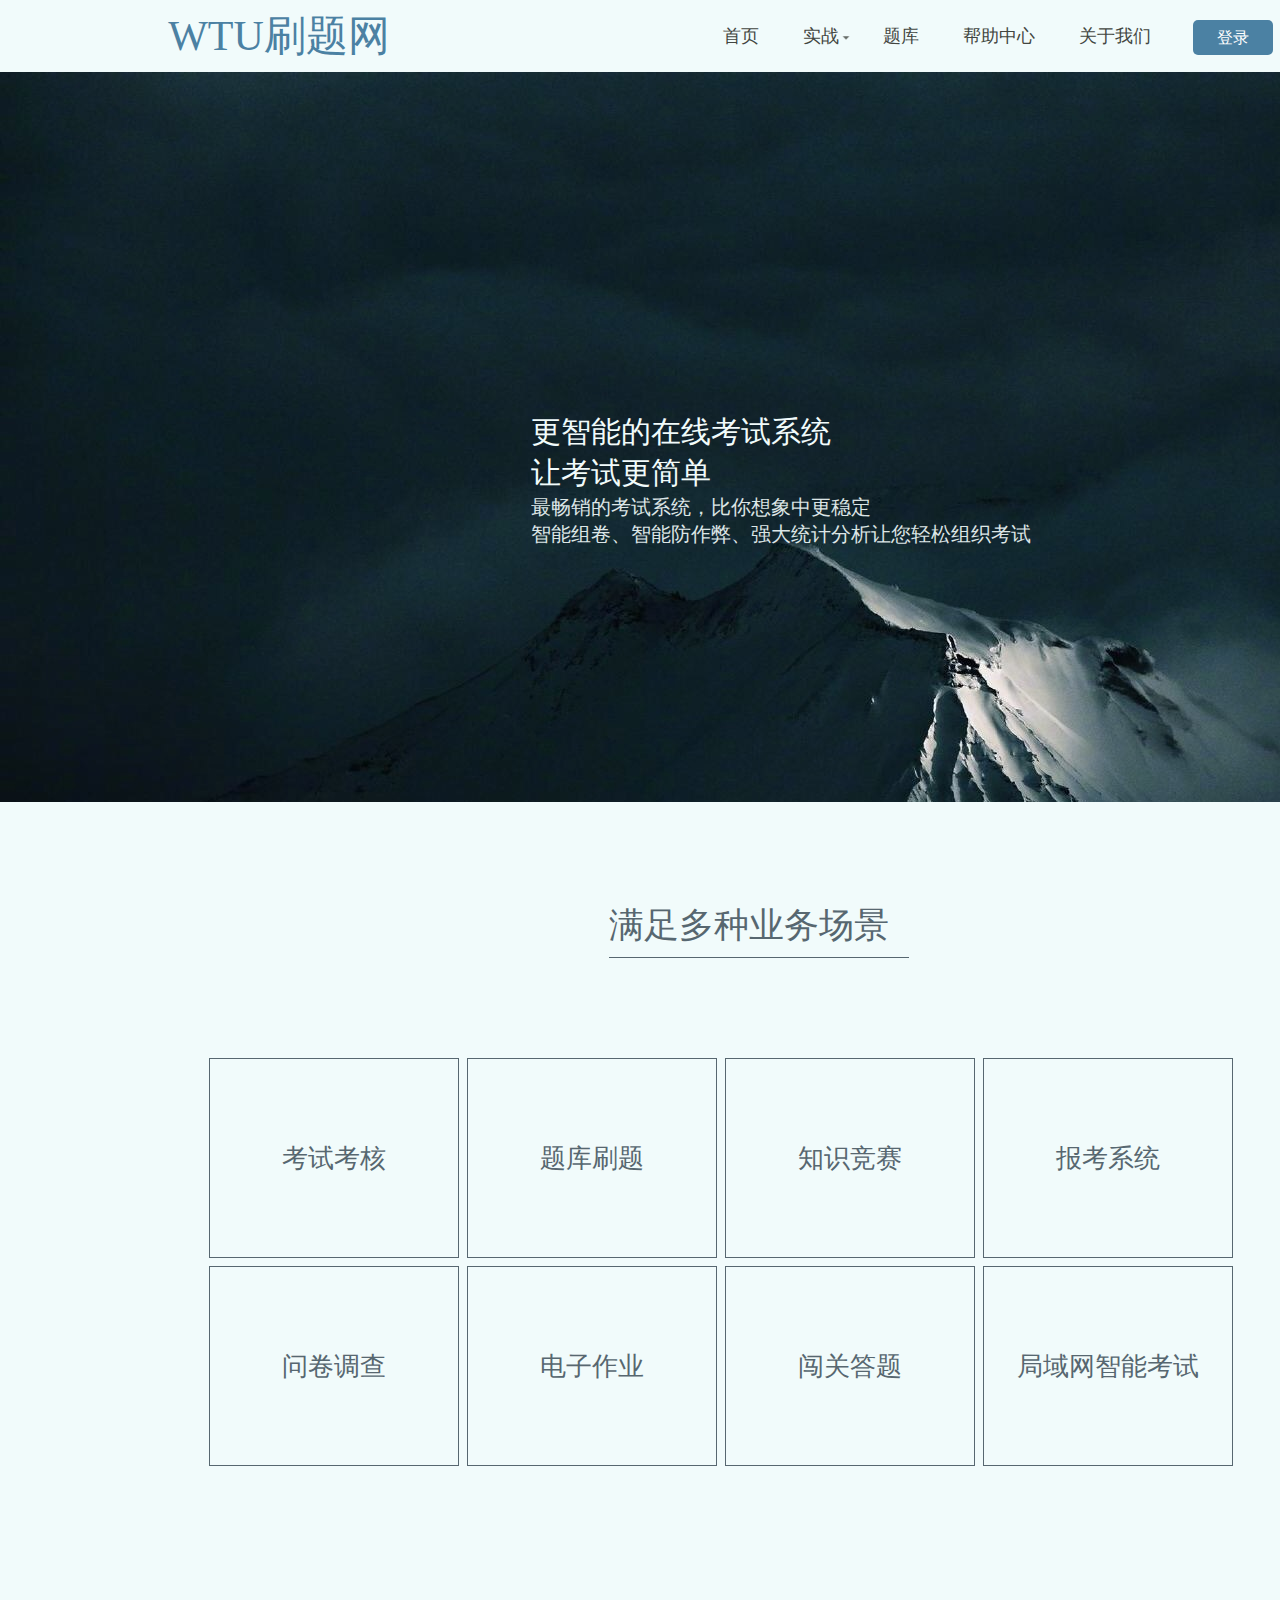
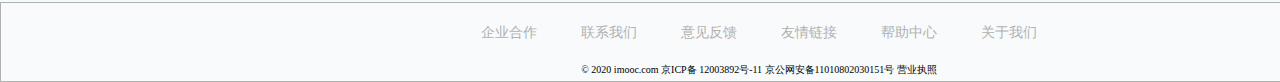
<file: index.html>
<!DOCTYPE html>
<html>
	<head>
		<meta charset="utf-8">
		<title>首页</title>
		<link rel="stylesheet" type="text/css" href="css/index/header.css"/>
		<link rel="stylesheet" type="text/css" href="css/index/content.css"/>
		<link rel="stylesheet" type="text/css" href="css/index/footer.css"/>
		<link rel="stylesheet" type="text/css" href="css/loging.css"/>
		<script src="js/vue.js" type="text/javascript" charset="utf-8"></script>
	</head>
	<body >
		<!-- 导航条内容 -->
		<div id="index">
		<header>
			<div class="nav">
				<div id="logo">WTU刷题网</div>
				<div class="login_regest nav_float">
					<div class="account_btn " @click="gologin()">登录</div>
					<div class="account_btn ">注册</div>
				</div>
				<div class="nav_content nav_float">
					<ul class="thefont nav_ul">
						<li class="nav_li"><a @click="goToDetail();">首页</a></li>
						<li class="nav_li"><a @click="goToDetail();">实战</a><img src="img/index/trangle.png" class="trangle"/></li>
						<li class="nav_li"><a @click="goToDetail();">题库</a></li>
						<li class="nav_li"><a href="#" >帮助中心</a></li>
						<li class="nav_li"><a href="#">关于我们</a></li>
					</ul>
				</div>
			</div>
			
		</header>
		<!-- 大图片的div内容 -->
		<div id="idendify">
			<div class="posi_abc">
				<div class="second_font">更智能的在线考试系统</div>
				<div class="second_font">让考试更简单</div>
				<div class="third_font">最畅销的考试系统，比你想象中更稳定</div>
				<div class="third_font">智能组卷、智能防作弊、强大统计分析让您轻松组织考试</div>
			</div>
		</div>
		<!-- 功能的介绍 -->
		<div id="component">
			<div class="com_intro">满足多种业务场景</div>
			<ul class="com_ul">
				<li class="com_float">考试考核</li>
				<li class="com_float">题库刷题</li>
				<li class="com_float">知识竞赛</li>
				<li class="com_float">报考系统</li>
				<li class="com_float">问卷调查</li>
				<li class="com_float">电子作业</li>
				<li class="com_float">闯关答题</li>
				<li class="com_float">局域网智能考试</li>
			</ul>
		</div>


		<footer>
				<ul class="footerCon">
					<li>企业合作</li>
					<li>联系我们</li>
					<li>意见反馈</li>
					<li>友情链接</li>
					<li>帮助中心</li>
					<li>关于我们</li>
				</ul>
				<div class="copyright">© 2020 imooc.com  京ICP备 12003892号-11 京公网安备11010802030151号 营业执照</div>
		</footer>
		
		<!-- 登录界面 -->
		<div id="loginweb" v-show="logining">
			<div id="logining_area">
				<div :class="{ cross: Across, 'crosss': Acrossa}" @mouseover="changecross" @mouseleave="changecross()" @click="nologin()"></div>
				<div id="logining_box">
					<div class="title_wap">
						<span>用户登录</span>
					</div>
					<form action="" method="post">
						<input type="text" name="username" class="user" placeholder="请输入登录邮箱/用户名"/>
						<input type="password" name="userpwd" class="user" placeholder="请输入密码"/>
						<input type="text" name="code" class="code" placeholder="请输入验证码"/>
						<div class="forgetpwd">
							<a class="blue">忘记密码?</a>
							<div class="regest_wap_right">
								还没有账号？
								<a class="blue" href="regest.html">立即注册</a>
							</div>
						</div>
						<button type="submit" class="login_btn">登录</button>
					</form>
				</div>
			</div>
		</div>
		</div>
	</body>
	<script src="js/index.js" type="text/javascript" charset="utf-8"></script>
</html>
</file>
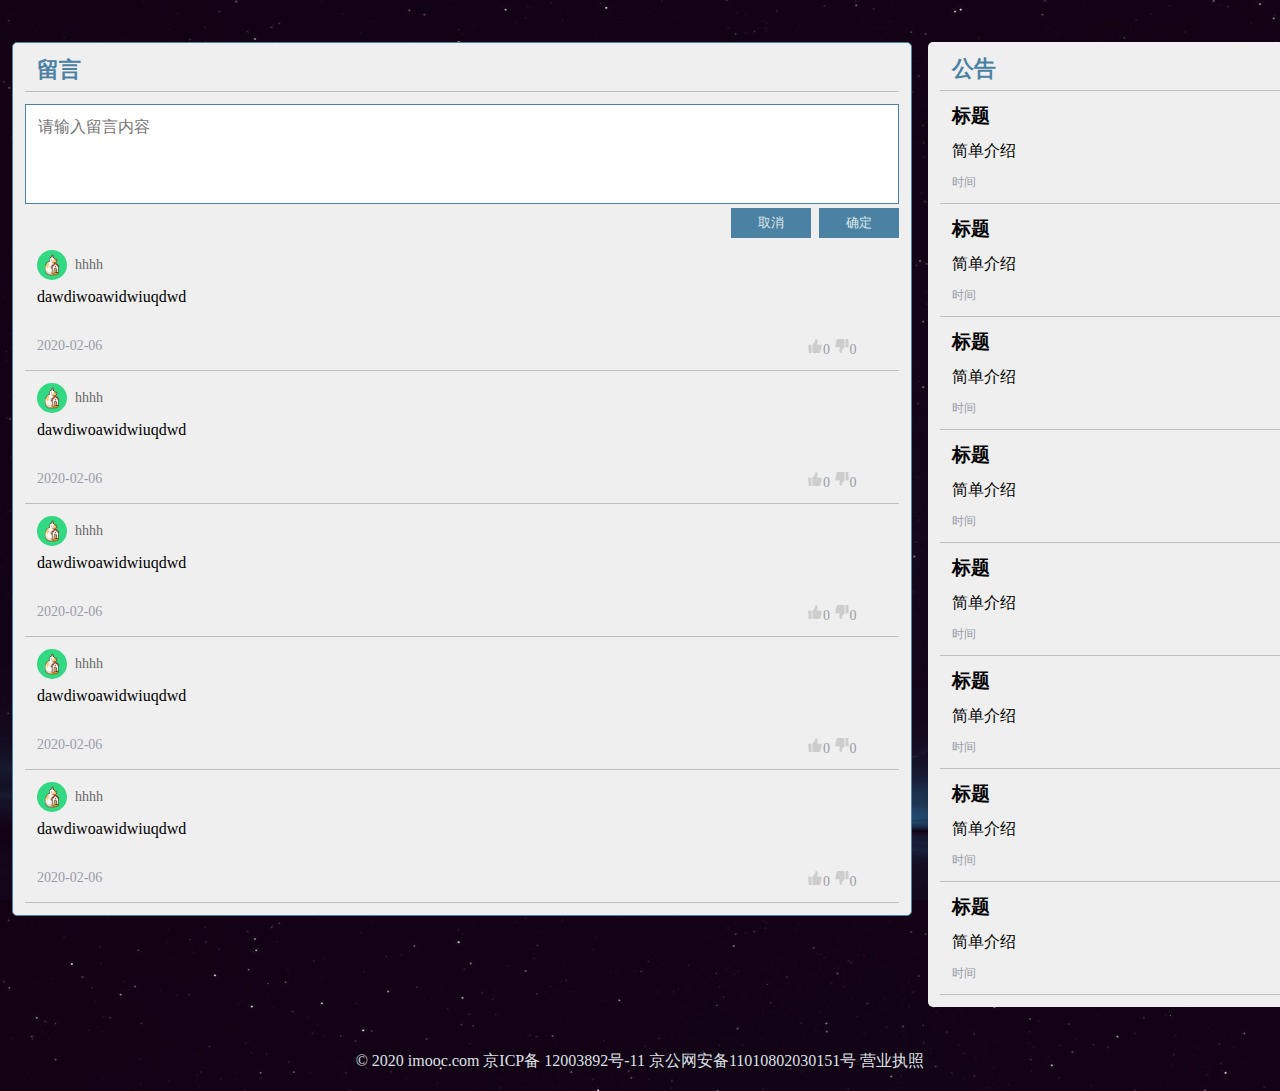
<file: board.html>
<!DOCTYPE html>
<html>
	<head>
		<meta charset="utf-8">
		<title>公告与留言</title>
		<link rel="stylesheet" type="text/css" href="css/board.css"/>
		<script src="js/vue.js" type="text/javascript" charset="utf-8"></script>
	</head>
	<body>
		<div id="board">
			<!-- 留言框 -->
			<div id="message">
				<div class="headertip"><span>留言</span></div>
				<form action="" method="">
					<input type="text" id=""/>
					<textarea class="inputMessage" style="resize: none; height: 100px; width: 874px;" placeholder="请输入留言内容" v-model:value="inputMsg"></textarea>
					<div class="btns">
						<button type="submit" >确定</button>
						<button type="button" @click="cancel()">取消</button>
					</div>
				</form>
				
				<ul>
					<li>
						<!-- 用户的头像以及用户名 -->
						<div class="userinformation">
							<img src="img/regest/img8.jpg" class="userImg">
							<div class="userName">hhhh</div>
						</div>
						<!-- 留言内容 -->
						<div class="userMsg">
							<span>dawdiwoawidwiuqdwd</span>
						</div>
						<!-- 时间  点赞  踩 -->
						<div class="express">
							<span>2020-02-06</span>
							<div class="upAndDown">
								<img src="img/board/up.png" class="upDownImg"/>0
								<img src="img/board/down.png" class="upDownImg"/>0
							</div>
							
						</div>
					</li>
					
					<li>
						<!-- 用户的头像以及用户名 -->
						<div class="userinformation">
							<img src="img/regest/img8.jpg" class="userImg">
							<div class="userName">hhhh</div>
						</div>
						<!-- 留言内容 -->
						<div class="userMsg">
							<span>dawdiwoawidwiuqdwd</span>
						</div>
						<!-- 时间  点赞  踩 -->
						<div class="express">
							<span>2020-02-06</span>
							<div class="upAndDown">
								<img src="img/board/up.png" class="upDownImg"/>0
								<img src="img/board/down.png" class="upDownImg"/>0
							</div>
							
						</div>
					</li>
					
					<li>
						<!-- 用户的头像以及用户名 -->
						<div class="userinformation">
							<img src="img/regest/img8.jpg" class="userImg">
							<div class="userName">hhhh</div>
						</div>
						<!-- 留言内容 -->
						<div class="userMsg">
							<span>dawdiwoawidwiuqdwd</span>
						</div>
						<!-- 时间  点赞  踩 -->
						<div class="express">
							<span>2020-02-06</span>
							<div class="upAndDown">
								<img src="img/board/up.png" class="upDownImg"/>0
								<img src="img/board/down.png" class="upDownImg"/>0
							</div>
							
						</div>
					</li>
					
					<li>
						<!-- 用户的头像以及用户名 -->
						<div class="userinformation">
							<img src="img/regest/img8.jpg" class="userImg">
							<div class="userName">hhhh</div>
						</div>
						<!-- 留言内容 -->
						<div class="userMsg">
							<span>dawdiwoawidwiuqdwd</span>
						</div>
						<!-- 时间  点赞  踩 -->
						<div class="express">
							<span>2020-02-06</span>
							<div class="upAndDown">
								<img src="img/board/up.png" class="upDownImg"/>0
								<img src="img/board/down.png" class="upDownImg"/>0
							</div>
							
						</div>
					</li>
					
					<li>
						<!-- 用户的头像以及用户名 -->
						<div class="userinformation">
							<img src="img/regest/img8.jpg" class="userImg">
							<div class="userName">hhhh</div>
						</div>
						<!-- 留言内容 -->
						<div class="userMsg">
							<span>dawdiwoawidwiuqdwd</span>
						</div>
						<!-- 时间  点赞  踩 -->
						<div class="express">
							<span>2020-02-06</span>
							<div class="upAndDown">
								<img src="img/board/up.png" class="upDownImg"/>0
								<img src="img/board/down.png" class="upDownImg"/>0
							</div>
							
						</div>
					</li>
					
				</ul>
				
			</div>
			<!-- 公告栏 -->
			<div id="bulletin">
				<div class="notices">
					<div class="headertip"><span>公告</span></div>
					<!-- 公告的内容 v-for -->
					<ul>
						<li>
							<h3><a>标题</a></h3>
							<div class="details">
								<div class="info">简单介绍</div>
								<p>时间</p>
							</div>
						</li>
						<li>
							<h3><a>标题</a></h3>
							<div class="details">
								<div class="info">简单介绍</div>
								<p>时间</p>
							</div>
						</li>
						<li>
							<h3><a>标题</a></h3>
							<div class="details">
								<div class="info">简单介绍</div>
								<p>时间</p>
							</div>
						</li>
						<li>
							<h3><a>标题</a></h3>
							<div class="details">
								<div class="info">简单介绍</div>
								<p>时间</p>
							</div>
						</li>
						<li>
							<h3><a>标题</a></h3>
							<div class="details">
								<div class="info">简单介绍</div>
								<p>时间</p>
							</div>
						</li>
						<li>
							<h3><a>标题</a></h3>
							<div class="details">
								<div class="info">简单介绍</div>
								<p>时间</p>
							</div>
						</li>
						<li>
							<h3><a>标题</a></h3>
							<div class="details">
								<div class="info">简单介绍</div>
								<p>时间</p>
							</div>
						</li>
						<li>
							<h3><a>标题</a></h3>
							<div class="details">
								<div class="info">简单介绍</div>
								<p>时间</p>
							</div>
						</li>
					</ul>
				</div>
			</div>
			
		</div>
		<footer>
			<div class="copyright">© 2020 imooc.com  京ICP备 12003892号-11 京公网安备11010802030151号 营业执照</div>
		</footer>
	</body>
	<script src="js/board.js" type="text/javascript" charset="utf-8"></script>
</html>
</file>
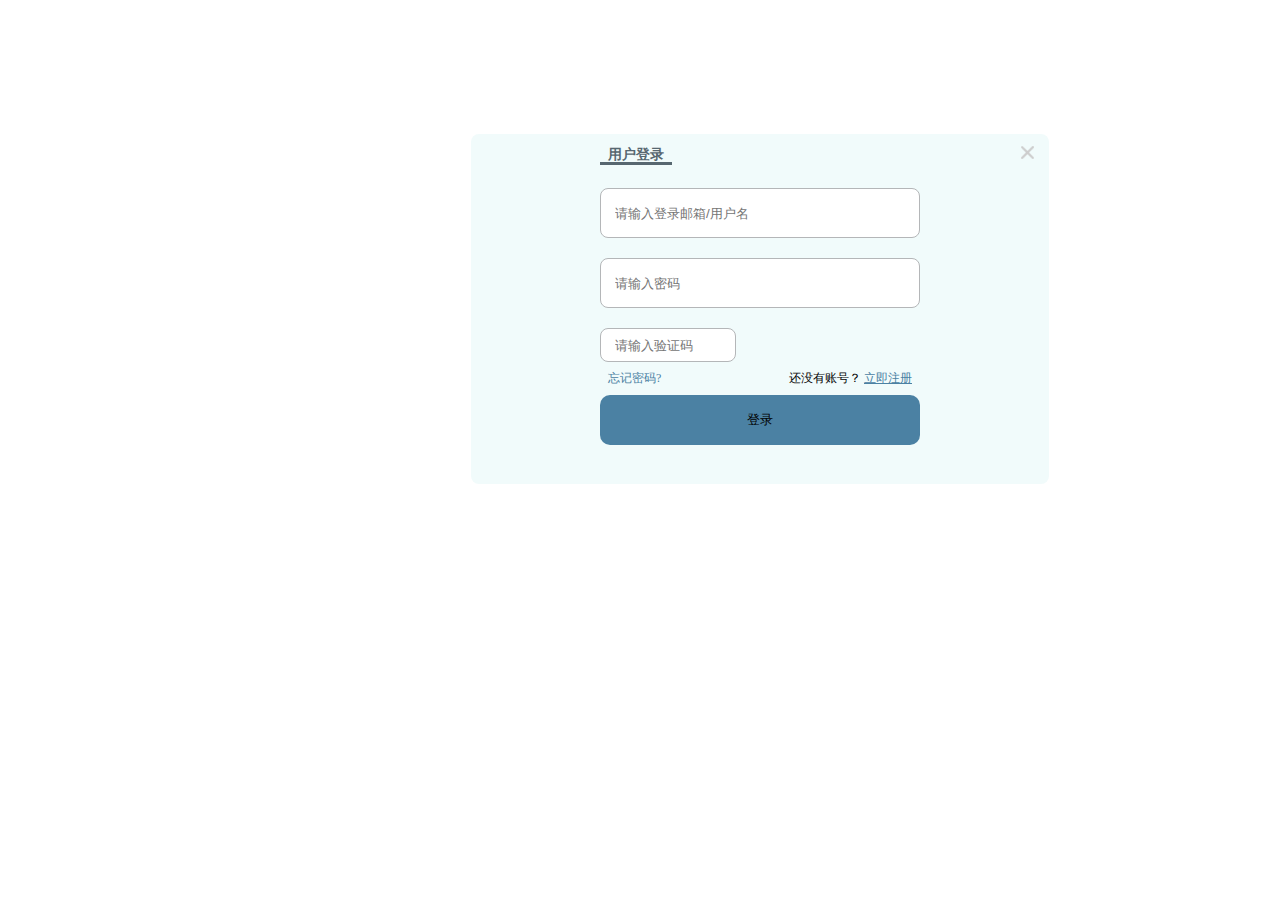
<file: loging.html>
<!DOCTYPE html>
<html>
	<head>
		<meta charset="utf-8" />
		<title>登陆界面</title>
		<link rel="stylesheet" href="css/loging.css"/>
		<script src="js/vue.js" type="text/javascript" charset="utf-8"></script>	
	</head>
	<body>
		<div id="loginweb">
			<div id="logining_area">
				<div :class="{ cross: Across, 'crosss': Acrossa}" @mouseover="changecross" @mouseleave="changecross()"></div>
				<div id="logining_box">
					<div class="title_wap">
						<span>用户登录</span>
					</div>
					<form action="" method="post">
						<input type="text" name="username" class="user" placeholder="请输入登录邮箱/用户名"/>
						<input type="password" name="userpwd" class="user" placeholder="请输入密码"/>
						<input type="text" name="code" class="code" placeholder="请输入验证码"/>
						<div class="forgetpwd">
							<a class="blue">忘记密码?</a>
							<div class="regest_wap_right">
								还没有账号？
								<a class="blue" href="regest.html">立即注册</a>
							</div>
						</div>
						<button type="submit" class="login_btn">登录</button>
					</form>
				</div>
			</div>
		</div>
	</body>
	<script src="js/login.js" type="text/javascript" charset="utf-8"></script>
</html>
</file>
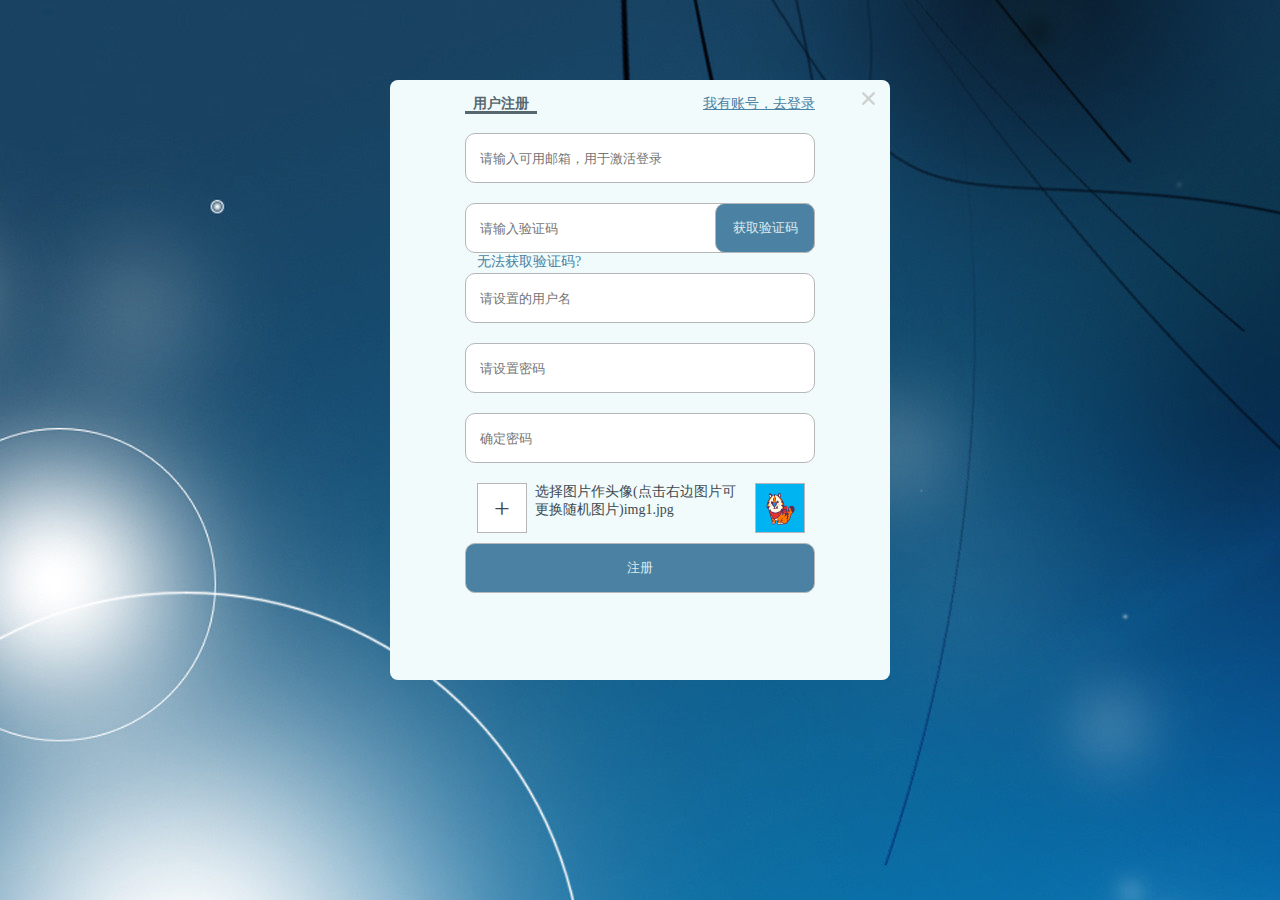
<file: regest.html>
<!DOCTYPE html>
<html>
	<head>
		<meta charset="utf-8">
		<title>注册页面</title>
		<link rel="stylesheet" type="text/css" href="css/regest.css"/>
		<script src="js/vue.js" type="text/javascript" charset="utf-8"></script>
	</head>
	<body>
		<div id="regestweb">
			<div :class="{ cross: Across, 'crosss': Acrossa}" @mouseover="changecross" @mouseleave="changecross()"></div>
			<div id="regest_area">
				<div id="title_wap">
					<span>用户注册</span>
					<a href="loging.html">我有账号，去登录</a>
				</div>
				<form action="" enctype="multipart/form-data" method="post" class="regestform">
					<input type="text" name="email" placeholder="请输入可用邮箱，用于激活登录" class="inputArea" v-model:value="email"/>
					<label class="emailTip" ref="emailAlert">{{emailAlert}}</label>
					<input type="text" name="emailcode" placeholder="请输入验证码" class="inputArea"/><br>
					<a class="noCode">无法获取验证码?</a>
					<input type="button" id="getCode" value="获取验证码" class="inputArea" @click="sendEmail();" ref="getCode"/>
					<input type="text" name="username" placeholder="请设置的用户名" class="inputArea"/>
					<input type="password" name="password" placeholder="请设置密码" v-model="pwd1" class="inputArea"/>
					<label class="pwdTip" ref="pwdTip">密码不一致!</label>
					<input type="password" name="passwordsure" placeholder="确定密码" v-model="pwd2" class="inputArea"/><br>
					<input type="file" name="file" id="fileInput" @change="uploadImg($event)" ref="getfilename" value="" />
					<label class="fileTip" for="fileInput" >+</label>
					<div class="fileTip2">
						<div class="tip3">选择图片作头像(点击右边图片可更换随机图片)<span ref="setfilename">img1.jpg</span></div>
						<img src="./img/regest/img1.jpg" class="accountImg" ref="accountImg" @click="getNum();">
					</div>
					<input type="button" value="注册" id="regestbtn" @click="registered();" class="inputArea"/></br>
				</form>
			</div>
		</div>
		
		<!--  -->
	</body>
	<script src="./js/regest.js" type="text/javascript" charset="utf-8"></script>
</html>
</file>
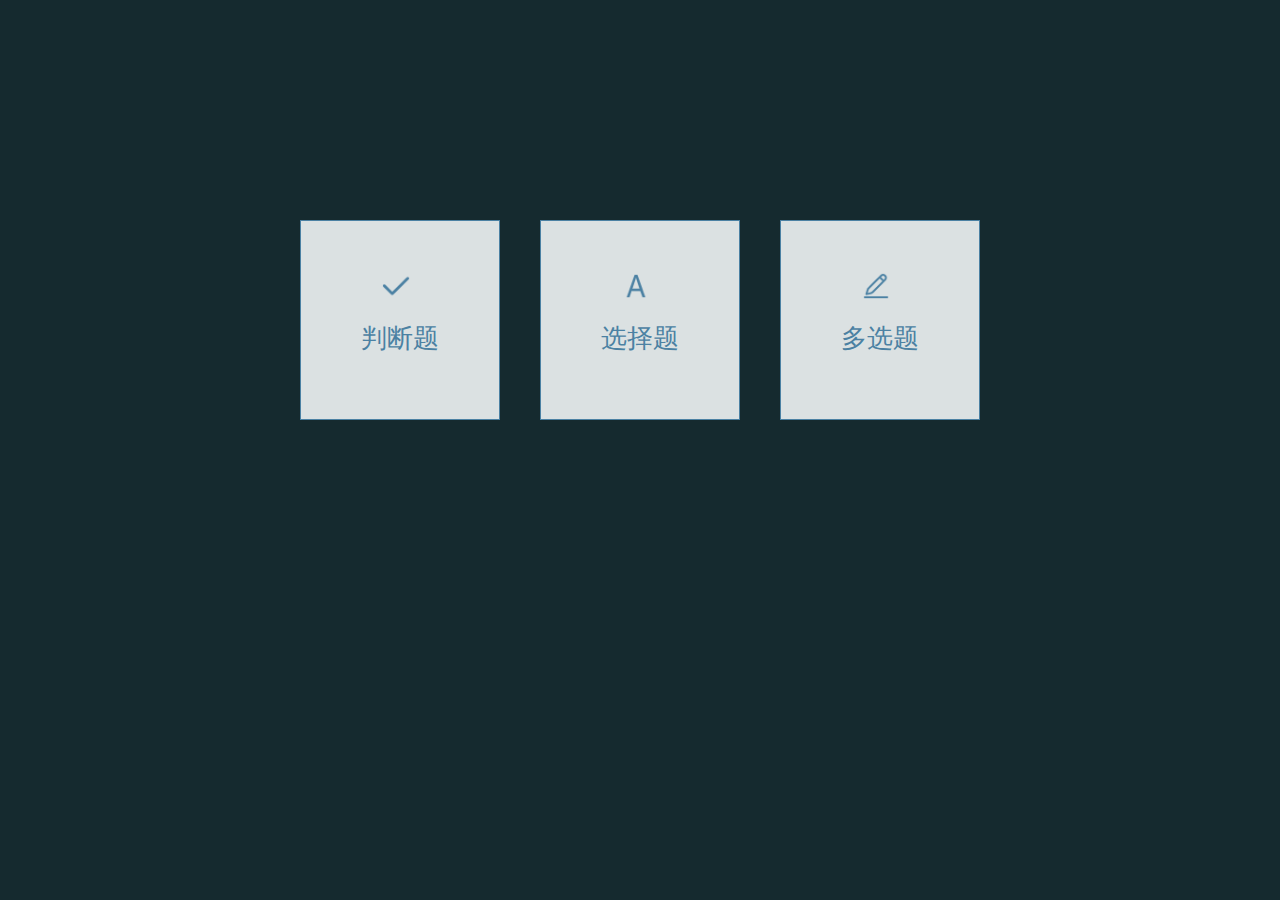
<file: tptraining.html>
<!DOCTYPE html>
<html>
<head>
<meta charset="UTF-8">
<title>Insert title here</title>
<style type="text/css">
*{
	margin: 0;
	padding: 0;
}
body{
	background: #152A2F;
}
#items{
	width: 720px;
	height: 240px;
	margin: 200px auto;
	
}	
.queType{
	box-sizing: border-box;
	height: 200px;
	width: 200px;
	border: #4B81A3 1px solid;
	float: left;
	margin: 20px 20px;
	font-size: 26px;
	background-color: #DBE1E2;
}
.Iimg{
	width: 30px;
	height: 30px;
	margin: 0 0 12px 0;
	float: left;
	position: relative;
	top: 50px;
	left: 80px;

}
.queType>a{
	text-decoration: none;
	color: #4B81A3;
	float: left;
	position: relative;
	top: 100px;
	left: 30px;
}
.queType>a:hover{
	border-bottom: #4B81A3 2px solid;
}
</style>
</head>
<body>
	<div id="items">
		<div class="queType">
			<img src="img/right.png"  class="Iimg">
			<a href="${pageContext.request.contextPath }/view/qtjsp/tp_trainingPd.jsp" >判断题</a>
		</div>
		<div class="queType">
			<img src="img/A.png"  class="Iimg">
			<a href="${pageContext.request.contextPath }/view/qtjsp/tp_trainingDx.jsp" >选择题</a>
		</div>
		<div class="queType">
			<img src="img/write.png"  class="Iimg">
			<a href="${pageContext.request.contextPath }/view/qtjsp/tp_trainingDd.jsp" >多选题</a>
		</div>
	</div>
</body>
</html>
</file>
<file: css/index/header.css>
*{
	margin: 0;
	padding: 0;
}
header{
	width: 1518px;
	height: 72px;
	background: #F1FBFB;
}
.nav{
	width: 1220px;
	height: 72px;
	margin: 0 auto;
}
#logo{
	width: 260px;
	height: 100%;
	float: left;
	font-size: 42px;
	font-family: "MS UI Gothic";
	color: #4B81A3;
	line-height: 72px;
	text-align: center;
}
.nav_float{
	float: right;
}
.nav_content{
	margin: 0 20px 0 0;
}
ul{
	list-style: none;
}
li{
	float: left;
}
.nav_li{
	/*width: 80px; */
	height: 72px;
	line-height: 72px;
	padding: 0 22px;
	text-align: center;
	font-size: 18px;
}
.nav_li>a:hover{
	color: #4B81A3;
	border-bottom: #4B81A3 1.5px solid;
}
.nav_li>a{
	/*height: 40px;*/
	text-decoration: none;
	color: #424641;
}
.nav_ul{
	height: 72px;
}
.thefont{
	color: #424641;
	font-size: 18px;
	font-weight: 300;
	text-decoration: none;
}
/* 下三角 */
.trangle{
	position: absolute;
	top: 30px;
	width: 14px;
	height: 14px;
	opacity: 0.8;
}
.account_btn{
	width: 80px;
	height: 35px;
	text-align: center;
	line-height: 35px;
	/*border: 1px solid #4B81A3;*/
	border-radius: 5px;
	float: left;
	background: #4B81A3;
	color: #ffffff;
	margin: 20px 8px 0 0;
}
</file>
<file: css/index/content.css>
#index{
	width: 1518px;
	margin: 0 auto;
}
#idendify{
	width: 100%;
	height: 730px;
	background: url(../../img/index/sakdji.jpg)no-repeat;
}
.second_font{
	color: #F1FBFB;
	font-size: 30px;
}
.third_font{
	color: #F1FBFB;
	font-size: 20px;
	font-weight: 200;
	opacity: 0.9;
}
.posi_abc{
	position: relative;
	top: 340px;
	left: 35%;
	width: 700px;
	height: 400px;
}

#component{
	width: 100%;
	height: 800px;
	background: #F1FBFB;
}
.com_intro{
	width: 300px;
	height: 55px;
	margin: 0 auto 0;
	font-size: 35px;
	color: #576770;
	position: relative;
	top: 100px;
	border-bottom: #576770 1px solid;
}
.com_ul{
	width: 1100px;
	height: 420px;
	margin: 0 auto;
	position: relative;
	top: 200px;
}
.com_float{
	box-sizing: border-box; 
	width: 250px;
	height: 200px;
	border: #576770 1px solid;
	margin: 0 8px 8px 0;
	text-align: center;
	line-height: 200px;
	font-size: 26px;
	color: #576770;
}
</file>
<file: css/index/footer.css>
footer{
	height: 80px;
	width: 1518px;
	background: #F8FAFC;
	box-sizing: border-box;
	border: #B0B1B1 1px solid;
	
}
.footerCon{
	color: #B0B1B1;
	font-size: 14px;
	width: 600px;
	height: 60px;
	margin: 0 auto;
}
.footerCon>li{
	width: 100px;
	line-height: 60px;
	text-align: center;
}
.copyright{
	width: 700px;
	height: 15px;
	margin: 0 auto;
    text-align: center;
    font-size: 10px;
}
</file>
<file: css/loging.css>
*{
	margin: 0;
	padding: 0;
}
#loginweb{
	width: 1520px;
	padding: 5% 0;
	box-sizing: border-box;
	height: 700px;
	position: fixed;
	top: 70px;
}
#logining_area{
	width: 38%;
	height: 350px;
	margin: 0 auto;
	
	background: #F1FBFB;
	border-radius: 8px;
	position: relative;
}
.cross{
	width: 16px;
	height: 16px;
	background: url(../img/cross.png)no-repeat;
	background-size: 80%;
	position: absolute;
	top: 12px;
	right: 12px;
}
.crosss{
	width: 16px;
	height: 16px;
	background: url(../img/crossa.png)no-repeat;
	background-size: 80%;
	position: absolute;
	top: 12px;
	right: 12px;
}
#logining_box{
	width: 320px;
	height: 350px;
	box-sizing: border-box;
	padding: 12px 0 0;
	margin: 0 auto ;
}
.title_wap{
	width: 100%;
	height: 18px;
	font-size: 14px;
	font-weight: 700;
	color: #576770;
	margin: 0 0 24px;
}
.title_wap span{
	padding: 0 8px 0;
	border-bottom-style: solid;
}
input{
	outline-style: none;
	border: 1px solid #B4B6B8;
	border-radius: 8px;
}
.user{
	width: 320px;
	height: 50px;
	margin: 0 0 20px;
	box-sizing: border-box;
	padding: 5px 14px;
}
.code{
	width: 120px;
	height: 32px;
	padding: 0 0 0 14px;
}
.forgetpwd{
	font-size: 12px;
	margin: 8px 0;
	box-sizing: border-box;
	padding: 0 8px;
}
.regest_wap_right{
	float: right;
}
.blue{
	color: #4B81A3;
}
.login_btn{
	outline-style: none;
	background: #4B81A3;
	border: none;
	width: 320px;
	height: 50px;
	margin: 0 0 20px;
	border-radius: 10px;
}
</file>
<file: css/board.css>
*{
	margin: 0;
	padding: 0;
}
body{
	background: url(../img/board3.jpg);
}
#board{
	width: 1400px;
	height: auto;
	overflow-x: hidden;
	margin: 30px auto 0;
	padding: 12px;
	box-sizing: border-box;
}
#message{
	width: 900px;
	background: #EFEFEF;
	float: left;
	border: #4B81A3 1px solid;
	border-radius: 5px;
	padding: 12px;
	box-sizing: border-box;
}
input[type="text"]{
	display: none;
}
.inputMessage{
	font-size: 16px;
	margin: 12px 0 0 0;
	padding: 12px;
	box-sizing: border-box;
	border: #4B81A3 1px solid;
}
.btns{
	width: 100%;
	height: 30px;
}
button{
	outline-style: none;
	width: 80px;
	height: 30px;
	background: #4B81A3;
	border: none;
	color: #DFEBEB;
	margin-left: 8px;
	float: right;
}
.userinformation{
	height: 30px;
	font-size: 16px;
}
.userImg{
	width: 30px;
	height: 30px;
	border-radius: 50%;
	float: left;
}
.userName{
	height: 30px;
	line-height: 30px;
	margin: 0 0 0 8px;
	color: #666666;
	font-size: 14px;
	float: left;
}
.userMsg{
	margin: 8px 0 0 0;
	height: 50px;
}
.upDownImg{
	width: 16px;
	height: 16px;
}
.express{
	color: #989CA8;
	height: 20px;
	font-size: 14px;
}
.upAndDown{
	width: 80px;
	height: 20px;
	float: right;
}
#bulletin{
	width: 460px;
	float: right; 
}
.notices{
	width: 460px;
	background: #EFEFEF;
	border-radius: 5px;
	padding: 12px;
	box-sizing: border-box;
}
.headertip{
	height: 36px;
	font-size: 22px;
	color: #4B81A3;
	font-weight: 600;
	font-family: "幼圆";
	padding: 0 0 0 12px;
	border-bottom: #C0C0C0 1px solid;
}
ul{
	list-style: none;
}
li{
	padding: 12px;
	box-sizing: border-box;
	border-bottom: #C0C0C0 1px solid;
}
.info{
	margin: 12px 0;
}
p{
	font-size: 12px;
	color: #989CA8;
}

footer{
	height: 60px;
	text-align: center;
	line-height: 60px;
	color: #DBE1E2;
	margin: 12px auto 0;
}
</file>
<file: css/regest.css>
*{
	margin: 0;
	padding: 0;
}
body{
	background: url(../img/login/derrbyy.jpg)no-repeat;
}
#regestweb{
	width: 500px;
	height: 600px;
	margin: 80px auto 50px;
	box-sizing: border-box;
	padding: 15px;
	background-color: #F1FBFB;
	border-radius: 8px;
	position: relative;
}
.cross{
	width: 16px;
	height: 16px;
	background: url(../img/cross.png)no-repeat;
	background-size: 80%;
	position: absolute;
	top: 12px;
	right: 12px;
}
.crosss{
	width: 16px;
	height: 16px;
	background: url(../img/crossa.png)no-repeat;
	background-size: 80%;
	position: absolute;
	top: 12px;
	right: 12px;
}
#regest_area{
	width: 350px;
	height: 100%;
	margin: 0 auto;
}
#title_wap{
	width: 100%;
	height: 18px;
	font-size: 14px;
	
	margin: 0 0 20px;
}
#title_wap span{
	font-weight: 700;
	color: #576770;
	padding: 0 8px 0;
	border-bottom-style: solid;
}
#title_wap a{
	color: #4B81A3;
	float: right;
}
.regestform{
	font-size: 16px;
	color: #3F4A51;
}
input{
	outline-style: none;
	
}
.inputArea{
	border: 1px solid #B4B6B8;
	width: 350px;
	height: 50px;
	margin: 0 0 20px;
	border-radius: 10px;
	box-sizing: border-box;
	padding: 5px 14px;
}
#getCode{
	width: 100px;
	/* height: 30px; */
	color: #DFEBEB;
	position: absolute;
	right: 75px;
	top: 123px;
	background: #4B81A3;
}
.noCode{
	position: absolute;
	top: 173px;
	color: #4B81A3;
	font-size: 14px;
	margin: 0 0 12px 12px;
}
#regestbtn{
	background-color: #4B81A3;
	color: #DFEBEB;
	/*margin: 40px 0 0 0; */
}
#fileInput{
	display: none;
	height: 40px;
	width: 40px;
}
.fileTip{
	background: #ffffff;
	border: 1px solid #B4B6B8;
	box-sizing: border-box;
	width: 50px;
	height: 50px;
	position: absolute;
	top: 403px;
	margin: 0 0 0 12px;
	text-align: center;
	line-height: 50px;
	font-size: 28px;
	font-weight: 100;
}
.fileTip2{
	width: 270px;
	height: 50px;
	margin: 0 0 10px 70px;
	
}
.tip3{
	height: 50px;
	width: 210px;
	font-size: 14px;
	float: left;
}
.emailTip{
	top: 105px;
	color: #F54444;
	position: absolute;
	font-size: 14px;
	margin: 0 0 0 12px;
	display: none;
}
.pwdTip{
	top: 312px;
	color: #F54444;
	position: absolute;
	font-size: 14px;
	margin: 0 0 0 12px ;
	display: none;
}
#pwdtip{
	display: block;
}
.accountImg{
	width: 50px;
	height: 50px;
	float: right;
	border: 1px solid #B4B6B8;
	box-sizing: border-box;
}
</file>
